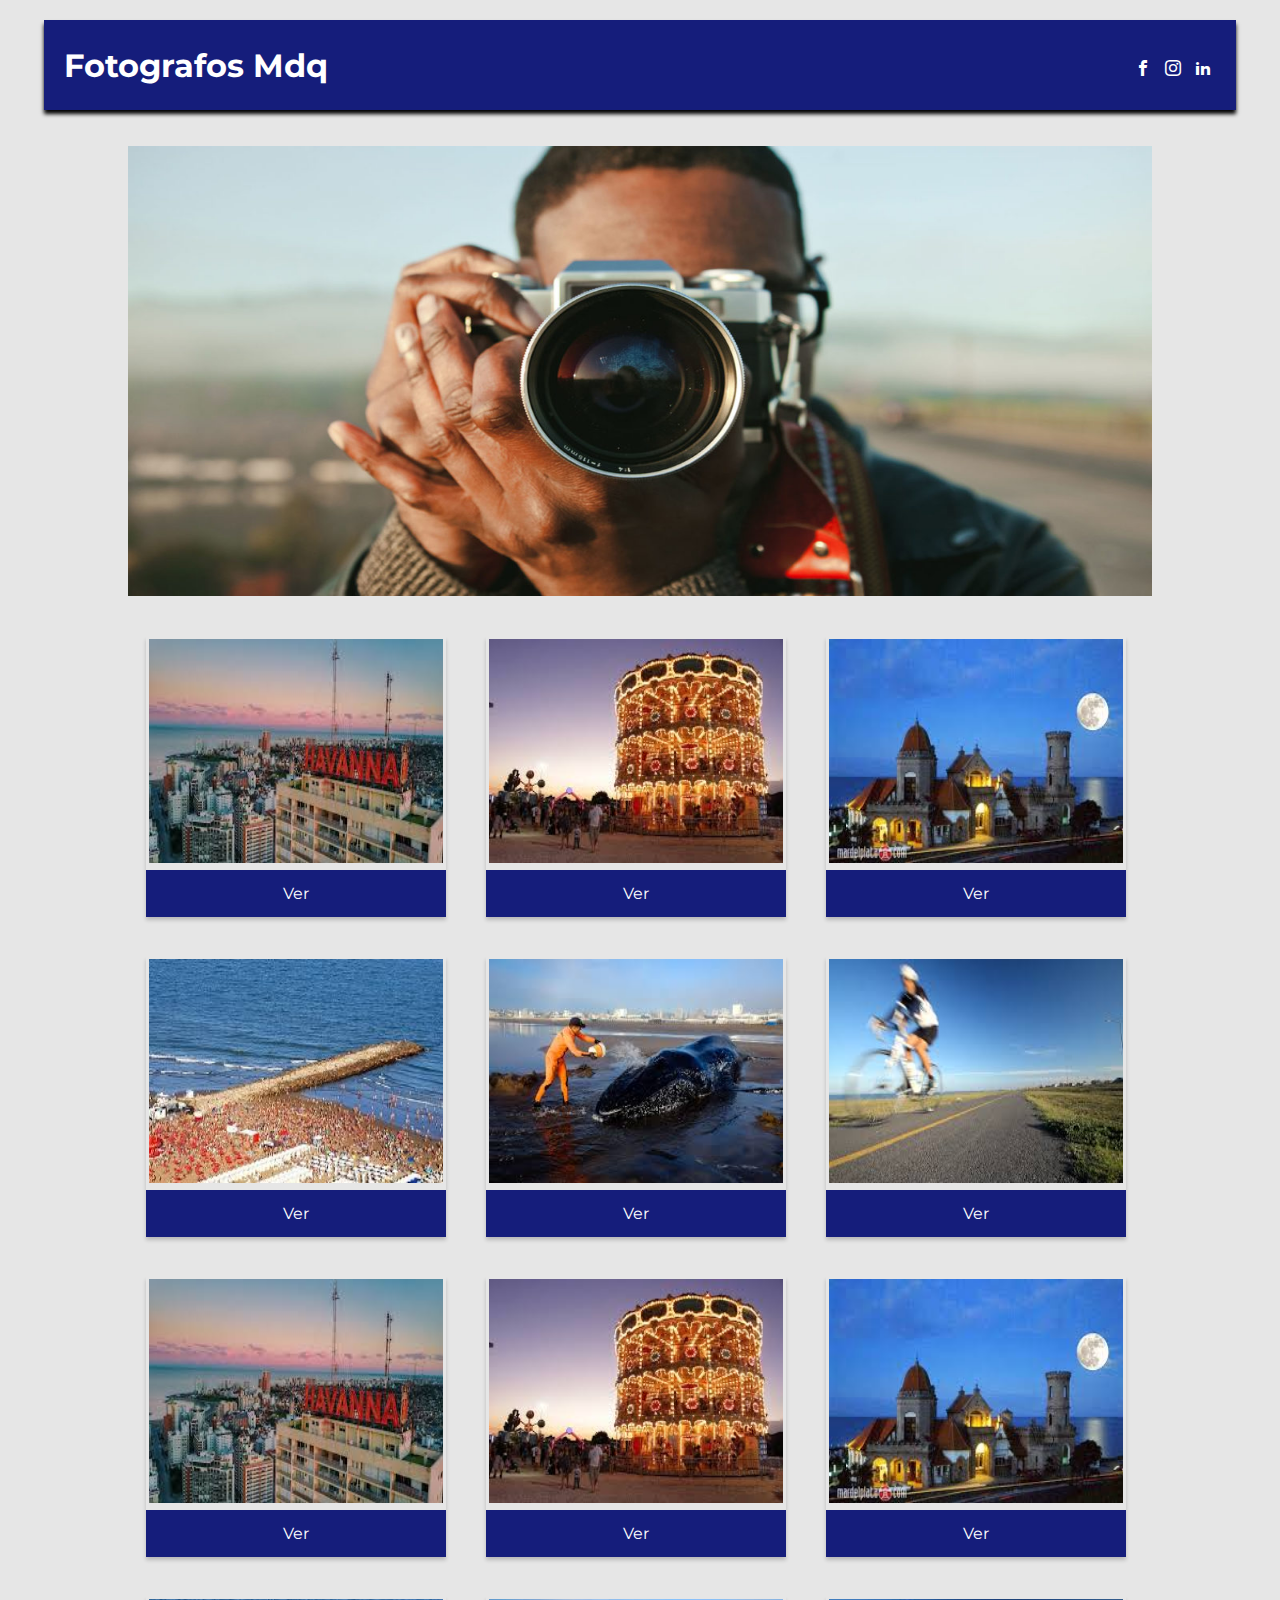
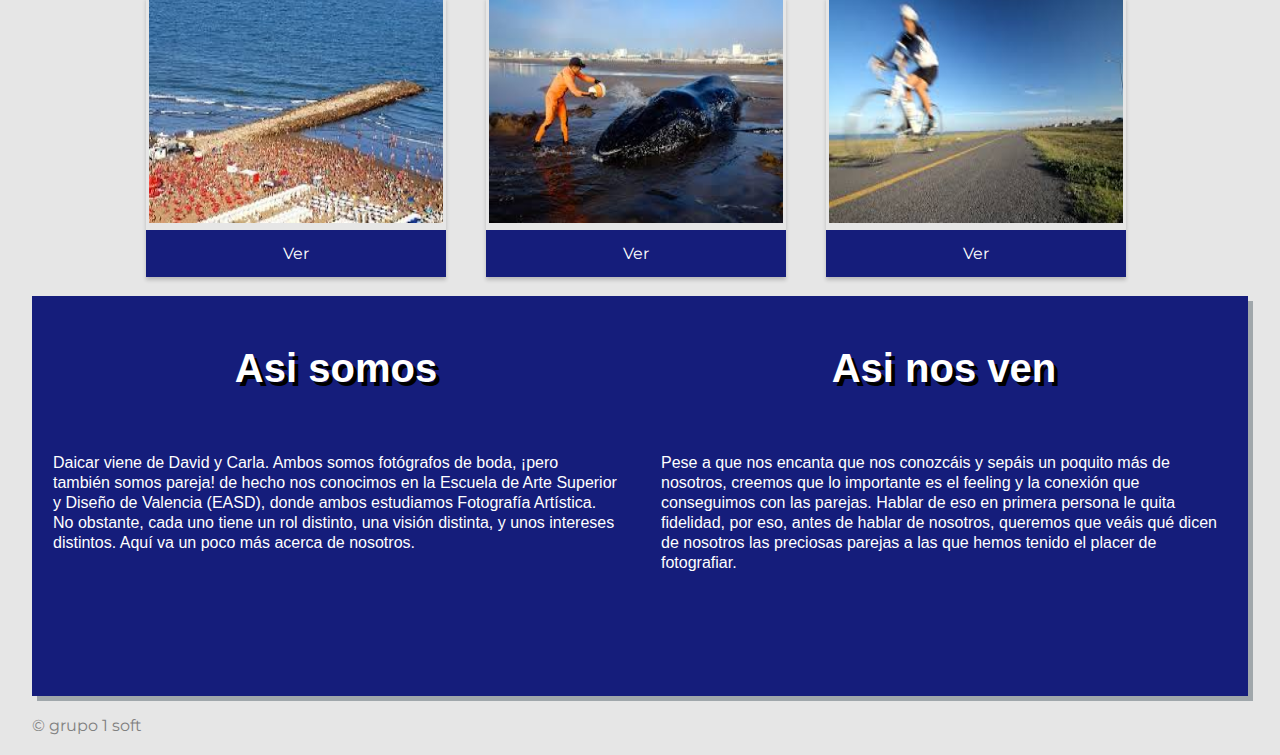
<file: FotografoMdq/index.html>
<!DOCTYPE html>
<html>
<head>
    <meta charset="utf-8" />
    <meta http-equiv="X-UA-Compatible" content="IE=edge">
    <title>Fotografos MDQ</title>
    <link rel="icon" href="imagenes/photo-camera.png" type="image/gif" sizes="16x16">
    <meta name="viewport" content="width=device-width, initial-scale=1">
    <link rel="stylesheet" type="text/css" media="screen" href="css/estilos.css" />
    <link rel="stylesheet" type="text/css" media="screen" href="icon.css" />

</head>
<body>

    <div class="header">
    <div id="uno" class="header-mitad">
        <h1> Fotografos Mdq</h1>
    </div>
    <div id="dos" class="header-mitad">
        <a href="https://www.facebook.com/RodrigoGastonBloise" target="_blank" ><span class="icon-facebook"></span></a>
		<a href="https://www.instagram.com/rgbmdq/?hl=es-la" target="_blank"><span class="icon-instagram"></span></a>
		<a href="https://www.linkedin.com/in/rodrigo-bloise-9a439a156/" target="_blank"><span class="icon-linkedin2"></span></a>
    </div>
    </div>
    <div class="slider">
        <ul>
            <li>
<img src="imagenes/pic.jpg" alt="#" width="900px" height="450px">
</li>
            <li>
<img src="imagenes/2.jpg" alt="#" width="900px" height="450px">
</li>
            <li>
<img src="imagenes/3.jpg" alt="#" width="900px" height="450px">
</li>
            <li>
<img src="imagenes/4.jpg" alt="#" width="900px" height="400px">
</li>
    
        </ul>
    </div>
    
  <div class="galeria">
    <div class="tarjeta">
      <img src="imagenes/mdq1.jpg" class="imagen" alt="foto">
    <div><a class="boton" href="fotografos.html"> Ver </a></div>
    </div><div class="tarjeta">
          <img src="imagenes/mdq2.jpg" class="imagen" alt="foto">
          <div><a class="boton" href="fotografos.html"> Ver </a></div>
          
          
        </div><div class="tarjeta">
            <img src="imagenes/mdq3.jpg" class="imagen" alt="foto">
            <div><a class="boton" href="fotografos.html"> Ver </a></div>
            
            
          </div><div class="tarjeta">
              <img src="imagenes/mdq4.jpg" class="imagen" alt="foto">
              <div><a class="boton" href="fotografos.html"> Ver </a></div>
              
              
            </div><div class="tarjeta">
                <img src="imagenes/mdq5.jpg" class="imagen" alt="foto">
                <div><a class="boton" href="fotografos.html"> Ver </a></div>
                
                
              </div><div class="tarjeta">
                  <img src="imagenes/mdq6.jpg" class="imagen" alt="foto">
                  <div><a class="boton" href="fotografos.html"> Ver </a></div>
                  
                  
                </div>
                <div class="tarjeta">
                  <img src="imagenes/mdq1.jpg" class="imagen" alt="foto">
                  <div><a class="boton" href="fotografos.html"> Ver </a></div>
                </div>
                <div class="tarjeta">
                  <img src="imagenes/mdq2.jpg" class="imagen" alt="foto">
                  <div><a class="boton" href="fotografos.html"> Ver </a></div>
          
          
        </div><div class="tarjeta">
            <img src="imagenes/mdq3.jpg" class="imagen" alt="foto">
            <div><a class="boton" href="fotografos.html"> Ver </a></div>
            
            
          </div><div class="tarjeta">
              <img src="imagenes/mdq4.jpg" class="imagen" alt="foto">
              <div><a class="boton" href="fotografos.html"> Ver </a></div>
              
              
            </div><div class="tarjeta">
                <img src="imagenes/mdq5.jpg" class="imagen" alt="foto">
                <div><a class="boton" href="fotografos.html"> Ver </a></div>
                
                
              </div><div class="tarjeta">
                  <img src="imagenes/mdq6.jpg" class="imagen" alt="foto">
                  <div><a class="boton" href="fotografos.html"> Ver </a></div>
                  
                  
                </div> 
    </div>
        <section id='footer'>
      <section class='footer-item dos'>
          <h3>Asi somos</h3>
      <p>
                    Daicar viene de David y Carla. Ambos somos fotógrafos de boda, ¡pero también somos pareja! de hecho nos conocimos en la Escuela de Arte Superior y Diseño de Valencia (EASD), donde ambos estudiamos Fotografía Artística. No obstante, cada uno tiene un rol distinto, una visión distinta, y unos intereses distintos. Aquí va un poco más acerca de nosotros.
            </p>
      </section>
      <section class='footer-item dos'>
        <h3>Asi nos ven</h3>
        <p>
                        Pese a que nos encanta que nos conozcáis y sepáis un poquito más de nosotros, creemos que lo importante es el feeling y la conexión que conseguimos con las parejas. Hablar de eso en primera persona le quita fidelidad, por eso, antes de hablar de nosotros, queremos que veáis qué dicen de nosotros las preciosas parejas a las que hemos tenido el placer de fotografiar.
        </p>
        
      </section>
   </section>
     <div class="copy">
      &copy; grupo 1 soft
   </div>
</body>
</html>
</file>
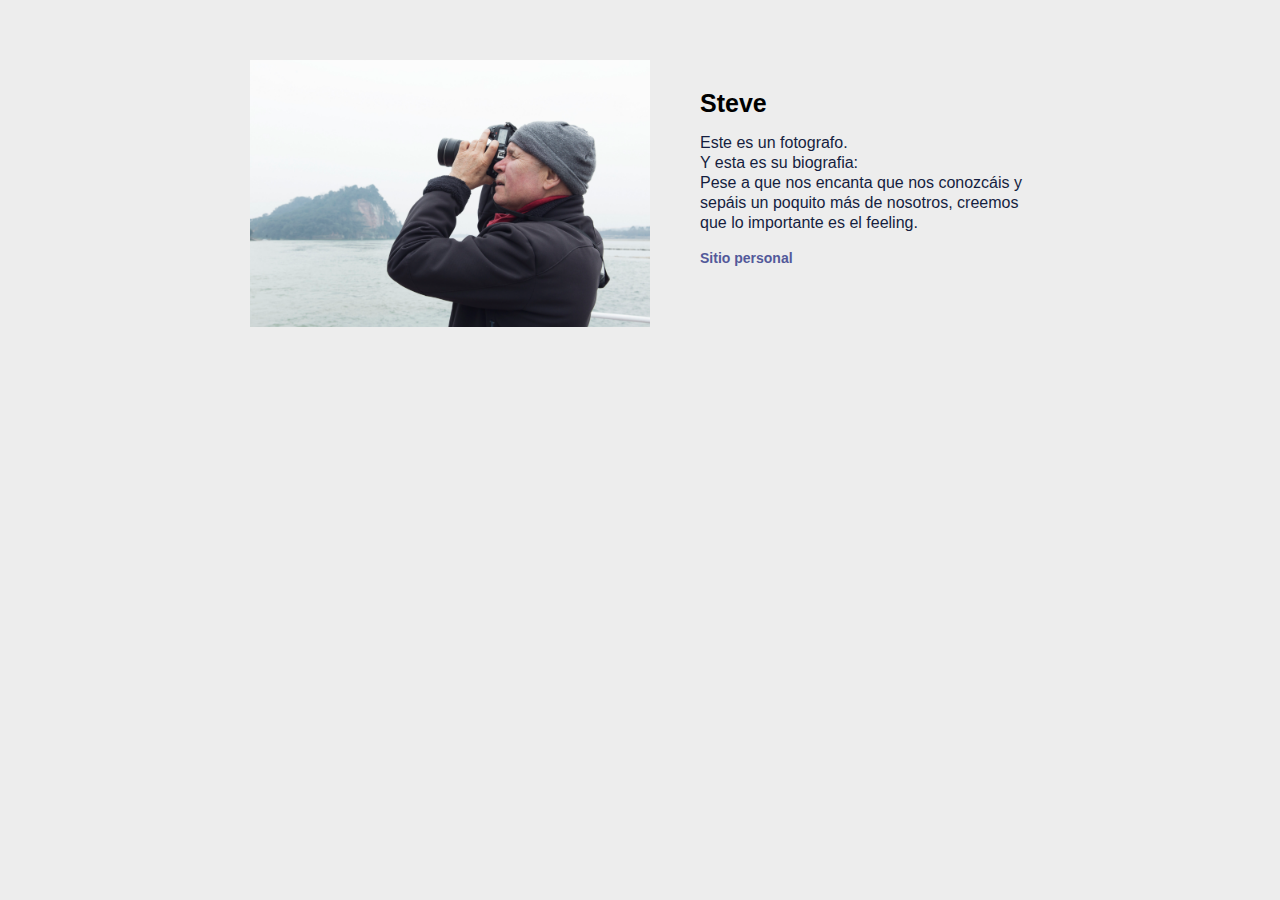
<file: FotografoMdq/artista.html>
<!DOCTYPE html>
<html>
<head>
	<meta charset="UTF-8">
	<title>Foto Individual</title>
	<link rel="stylesheet" type="text/css" media="screen" href="css/dani.css" />

</head>
<body class="individual">
	<div class="primera">
		<img src="imagenes/artista.jpg" width="400">
	</div>
	<div class="segunda artist">
		<h4>Steve</h4>
		<p>Este es un fotografo.</p>
		<p>Y esta es su biografia:</p>
		<p>Pese a que nos encanta que nos conozcáis y sepáis un poquito más de nosotros, creemos que lo importante es el feeling.</p>
		<a href="#" class="more">Sitio personal</a>	
	</div>
</body>
</html>
</file>
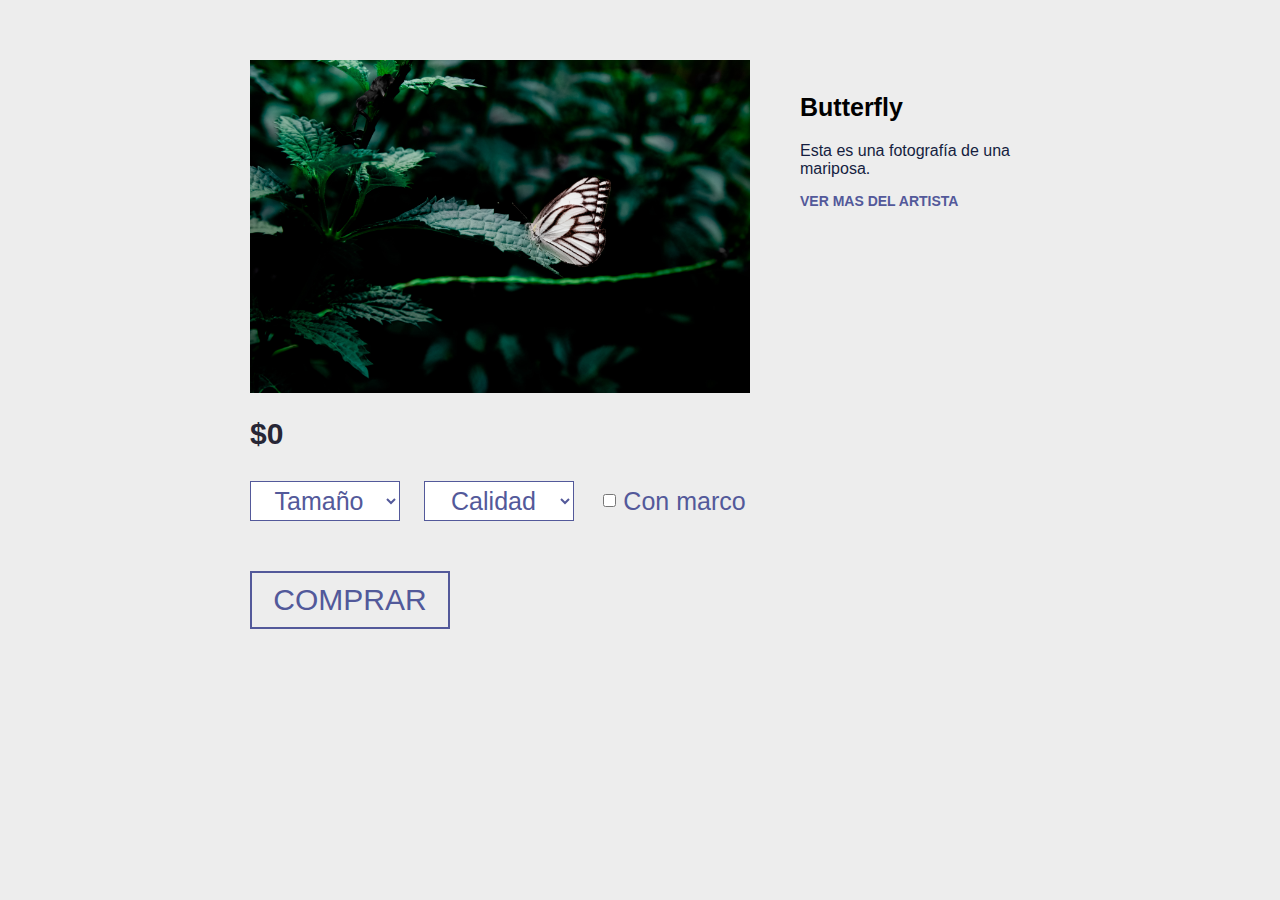
<file: FotografoMdq/fotografos.html>
<!DOCTYPE html>
<html>
<head>
	<meta charset="UTF-8">
	<title>Foto Individual</title>
	<link rel="icon" href="imagenes/photo-camera.png" type="image/gif" sizes="16x16">
	<link rel="stylesheet" type="text/css" media="screen" href="css/dani.css" />
	<script src="js/app.js" type="text/javascript"></script>
</head>
<body class="individual">
	<div class="primera">
		<img src="imagenes/free.jpg" width="500">
	</div>
	<div class="segunda">
		<h4>Butterfly</h4>
		<p>Esta es una fotografía de una mariposa.</p>
		<a href="artista.html" class="more">VER MAS DEL ARTISTA</a>	
	</div>
	<div class="clear buy">
		<h3 id="monto">$</h3>
		<select id="tam" class="select_tam">
			<option value="tamaño" disabled selected>Tamaño</option>
			<option value="0">800px</option>
			<option value="1">1200px</option>
			<option value="2">1800px</option>
		</select>
		<select id="cal">
			<option vale="tamaño" disabled selected>Calidad</option>
			<option value="baja">Baja</option>
			<option value="media">Media</option>
			<option value="alta">Alta</option>
		</select>
		<input id="marco" type="checkbox"> <label>Con marco</label>
		<input type="button" value="COMPRAR" id="btnForm" class="comprar" onclick="selectTam()"></input>
	</div>	
</body>
</html>
</file>
<file: FotografoMdq/css/estilos.css>
@import url('https://fonts.googleapis.com/css?family=Montserrat:300');
body{
    margin: 0px;
	padding: 0px;
	font-family: 'Montserrat', sans-serif;
	background: rgb(230, 230, 230);
}

.header{
	height: 50px;
	width: 90%;
	font-size: 16px;
	margin: 20px auto;
	background: #151d7b;
	text-decoration: none;
	color: #fff;
	text-align: center;
	padding: 20px 20px 20px 20px;
	
	box-shadow: 0px 4px 4px 0px rgba(0,0,0.2);
}
.header #uno{
	float: left;
	margin: -15px auto;
}
.header #uno h1:hover{
	color: rgb(156, 137, 28);
	-webkit-transform: scale(0.8);
  -ms-transform: scale(0.8);
  transform: scale(0.8);

}
.header #dos{
	float: right;
	margin: 20px auto;
}
.header #dos a{
	text-decoration: none;
	color: #fff;
	padding: 5px;
}
.header #dos a:hover{
	color: rgb(156, 137, 28);
	-webkit-transform: scale(0.5);
  -ms-transform: scale(0.5);
  transform: scale(0.5);
}
.slider {
	width: 80%;
	margin: auto;
	overflow: hidden;
}

.slider ul {
	display: flex;
	padding: 0;
	width: 400%;
	
	animation: cambio 20s infinite alternate linear;
}

.slider li {
	width: 100%;
	list-style: none;
}

.slider img {
	width: 100%;
}

@keyframes cambio {
	0% {margin-left: 0;}
	20% {margin-left: 0;}
	
	25% {margin-left: -100%;}
	45% {margin-left: -100%;}
	
	50% {margin-left: -200%;}
	70% {margin-left: -200%;}
	
	75% {margin-left: -300%;}
	100% {margin-left: -300%;}
}
/*                        Footer     & copy           */

.copy{
	color: grey;
	z-index:1000;
	max-width: 1400px;
	width:95%;
	margin:20px auto;
}


#footer {
	text-decoration: none;
	z-index:1000;
	max-width: 1400px;
	width:95%;
	margin:20px auto;
	height: 45%;
	min-height: 400px;
	background: #151d7b;
	color: white;
	text-align: center;
	display: flex;
	display: flex;
	flex-flow: row wrap;
	box-shadow: 5px 5px #0118264d;

	
	
}
#footer p{
	
	text-align: left;
	padding: 0 5px;
	margin: 14px;
	font-family: 'Quicksand', sans-serif;
	color: #fff;
	line-height: 20px;	
}
#footer h3{
		font-size: 40px;
		padding: 8px;
		 color: #fff;
		 text-shadow: 4px 4px  rgba(0,0,0.2);
		font-family: 'Raleway', sans-serif;
}
#footer ul li{
	padding: 8px;
}
#footer ul li strong{
	color: #072131;
}

.dos{	
	flex: 1;
	flex:1;
	order: 1;
	margin: 2px;
	
}


.footer-item {
	display: flex;
	display: flex;
	flex-direction: column;
	
}


/*                footer responsive                */
@media all and (max-width: 500px) {
	#footer { flex-direction: column; }
	.footer-item{
		order: 0;
		 width: 100%;
	}
}



/* pagina individual */

.individual {
	background: #cccccc59;
	font-family: Helvetica, sans-serif;
	width: 880px;
	margin: 0 auto;
}
.individual div {
	padding: 60px 50px 100px;
}

.individual h2 {
	font-size: 40px;	
	color: #5171A5;
	text-transform: uppercase;
	letter-spacing: 2px;
	font-family: Garamond;
}

.individual h3 {
	font-size: 30px;
	color: #272635;
}
.individual h4 { 
	font-size: 20px;
}

.individual a {
	color: #53599A;
	font-size: 28px;
	text-decoration: none;
	font-weight: bold;
}

.individual a:hover {
	color: #068D9D;
}

p {
	font-size: 16px;
	color: #151E3F;
	margin: 0 auto;
}

.individual .primera {
	float: left;
	padding: 60px 50px 20px;
}

.individual .more {
	font-size: 14px;
	display: inline-block;
	padding-top: 15px;
}

.individual .comprar {
	border: 2px solid #005999;
    border-radius: 2px;
    padding: 9px 14px;
    margin-top: 20px;
    display: block;
    width: 115px;
}


.individual .comprar:hover {
	border-color: #068D9D;
}
.individual .clear {
	clear: both;
	padding: 0 50px;
}

.individual .clear p {
	padding-bottom: 15px;
}

.artista {
	width: 100%;
	margin: 10% auto;
}

.individual label {
	padding-right: 15px;
}






.tarjeta {
    position: relative;
    width:300px;
    float: left;
    justify-content: center;
    box-shadow: 0 4px 4px 0 rgba(0,0,0,0.2);
    height: 280px;
    display: block;
    margin: 20px;
}

.boton {
    background: #151d7b;
    color: #fefefe;
    justify-content: center;
    width: 98%;
    height: 100%;
    text-decoration: none;
    border: #151d7b;
	display: inline-block;
	text-align: center;
	padding: 14px 3px;
    
}


.imagen{
    width: 98%;
    height: 80%;
    margin: 1%;
    justify-content: flex-start;
}

.galeria {
    margin: auto;
    width: 80%;
    
}


@media (max-width: 1300px) {
	.galeria {
		width: 85%;
		margin: 0 auto;
		padding-left: 60px;
	}
}
</file>
<file: FotografoMdq/icon.css>
@font-face {
  font-family: 'icomoon';
  src:  url('fonts/icomoon.eot?kqfpaa');
  src:  url('fonts/icomoon.eot?kqfpaa#iefix') format('embedded-opentype'),
    url('fonts/icomoon.ttf?kqfpaa') format('truetype'),
    url('fonts/icomoon.woff?kqfpaa') format('woff'),
    url('fonts/icomoon.svg?kqfpaa#icomoon') format('svg');
  font-weight: normal;
  font-style: normal;
}

[class^="icon-"], [class*=" icon-"] {
  /* use !important to prevent issues with browser extensions that change fonts */
  font-family: 'icomoon' !important;
  speak: none;
  font-style: normal;
  font-weight: normal;
  font-variant: normal;
  text-transform: none;
  line-height: 1;

  /* Better Font Rendering =========== */
  -webkit-font-smoothing: antialiased;
  -moz-osx-font-smoothing: grayscale;
}

.icon-circle-full:before {
  content: "\e901";
}
.icon-home:before {
  content: "\e900";
}
.icon-paste:before {
  content: "\e92d";
}
.icon-location:before {
  content: "\e947";
}
.icon-user:before {
  content: "\e971";
}
.icon-user-tie:before {
  content: "\e976";
}
.icon-spinner4:before {
  content: "\e97d";
}
.icon-briefcase:before {
  content: "\e9ae";
}
.icon-menu:before {
  content: "\e9bd";
}
.icon-circle-down:before {
  content: "\ea43";
}
.icon-mail2:before {
  content: "\ea84";
}
.icon-google-plus:before {
  content: "\ea8b";
}
.icon-facebook:before {
  content: "\ea90";
}
.icon-instagram:before {
  content: "\ea92";
}
.icon-linkedin2:before {
  content: "\eaca";
}
</file>
<file: FotografoMdq/css/dani.css>
/* pagina individual */

.individual {
	background: #cccccc59;
	font-family: Helvetica, sans-serif;
	width: 880px;
	margin: 0 auto;
}
.individual div {
	padding: 60px 50px 100px;
}

.individual h2 {
	font-size: 40px;	
	color: #5171A5;
	text-transform: uppercase;
	letter-spacing: 2px;
	font-family: Garamond;
}

.individual h3 {
	font-size: 30px;
	color: #272635;
}
.individual h4 { 
	font-size: 25px;
	margin-bottom: 20px;
}

.individual a {
	color: #53599A;
	font-size: 28px;
	text-decoration: none;
	font-weight: bold;
}

.individual a:hover {
	color: #068D9D;
}

p {
	font-size: 16px;
	color: #151E3F;
	margin: 0 auto;
}

.individual .primera {
	float: left;
	padding: 60px 50px 20px;
}

.individual .more {
	font-size: 14px;
	display: inline-block;
	padding-top: 15px;
}

.individual .comprar {
	border: 2px solid #53599A;
	background: transparent;
	padding: 10px;
	color: #52599A;
	width: 200px;
	display: block;
	text-align: center;
	margin-top: 50px;
	font-size: 30px;
	margin-bottom: 40px
}

.individual .comprar:hover {
	border-color: #068D9D;
}
.individual .clear {
	clear: both;
	padding: 0 50px;
}

.individual .clear p {
	padding-bottom: 15px;
}

.artista {
	width: 100%;
	margin: 10% auto;
}

.individual label {
	padding-right: 15px;
}

.individual select {
	border: 1px solid #53599A;
	background-color: #fff;
	height: 40px;
	font-size: 25px;
	width: 150px;
	color: #53599A;
	text-align: center;
	margin-right: 20px;
}

.individual label {
	font-size: 25px;
	color: #53599A;
}

.individual #marco {
	position: relative;
	bottom: 3px;
}

.artist {
	line-height: 20px;
}
</file>
